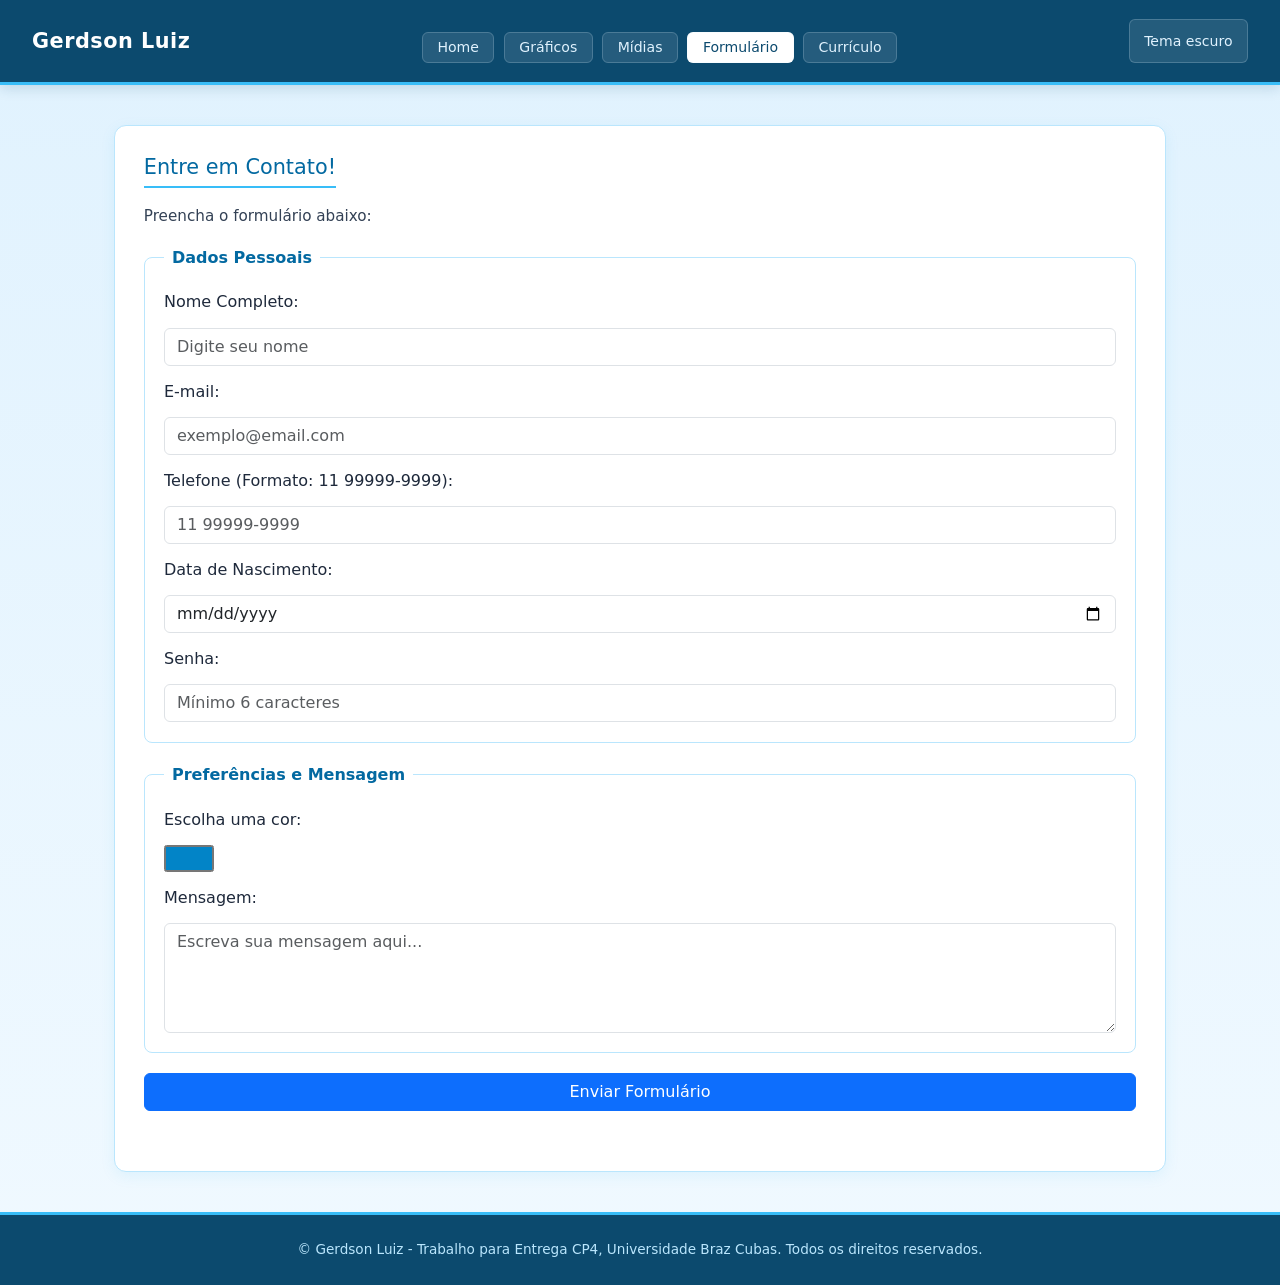
<file: formulario.html>
<!DOCTYPE html>
<html lang="pt-BR">

<head>
    <meta charset="UTF-8">
    <meta name="viewport" content="width=device-width, initial-scale=1.0">
    <title>Formulario - Gerdson Luiz</title>
    <link href="https://cdn.jsdelivr.net/npm/bootstrap@5.3.3/dist/css/bootstrap.min.css" rel="stylesheet">
    <link rel="stylesheet" href="css/estilos.css">
</head>

<body>
    <a class="pular-link" href="#conteudo">Pular para o conteúdo</a>

    <header>
        <h1>Gerdson Luiz</h1>
        <nav aria-label="Menu principal">
            <ul>
                <li><a href="index.html">Home</a></li>
                <li><a href="graficos.html">Gráficos</a></li>
                <li><a href="multimidia.html">Mídias</a></li>
                <li><a href="formulario.html" aria-current="page">Formulário</a></li>
                <li><a href="curriculo.html">Currículo</a></li>
            </ul>
        </nav>
        <button type="button" id="btn-tema" class="btn-tema">Tema escuro</button>
    </header>

    <main id="conteudo">
        <section>
            <article>
                <h2>Entre em Contato!</h2>
                <p>Preencha o formulário abaixo:</p>

                <form id="form-contato" action="#" method="POST" novalidate style="display: flex; flex-direction: column; gap: 1.2rem; margin-top: 1rem;">
                    <fieldset style="border: 1px solid #bae6fd; border-radius: 8px; padding: 1.2rem; display: flex; flex-direction: column; gap: 0.8rem;">
                        <legend>Dados Pessoais</legend>
                        
                        <label for="nome">Nome Completo:</label>
                        <input class="form-control" type="text" id="nome" name="nome" required placeholder="Digite seu nome">

                        <label for="email">E-mail:</label>
                        <input class="form-control" type="email" id="email" name="email" required placeholder="exemplo@email.com">

                        <label for="tel">Telefone (Formato: 11 99999-9999):</label>
                        <input class="form-control" type="tel" id="tel" name="tel" pattern="[0-9]{2} [0-9]{5}-[0-9]{4}" placeholder="11 99999-9999">

                        <label for="nasc">Data de Nascimento:</label>
                        <input class="form-control" type="date" id="nasc" name="nasc">

                        <label for="password">Senha:</label>
                        <input class="form-control" type="password" id="password" name="password" required minlength="6" placeholder="Mínimo 6 caracteres">
                    </fieldset>

                    <fieldset style="border: 1px solid #bae6fd; border-radius: 8px; padding: 1.2rem; display: flex; flex-direction: column; gap: 0.8rem;">
                        <legend>Preferências e Mensagem</legend>

                        <label for="cor">Escolha uma cor:</label>
                        <input type="color" id="cor" name="cor" value="#0284c7">

                        <label for="mensagem">Mensagem:</label>
                        <textarea class="form-control" id="mensagem" name="mensagem" rows="4" placeholder="Escreva sua mensagem aqui..."></textarea>
                    </fieldset>

                    <button type="submit" class="btn btn-primary">Enviar Formulário</button>

                    <p id="mensagem-form" role="alert"></p>
                </form>
            </article>
        </section>
    </main>

    <footer>
        <p>&copy; Gerdson Luiz - Trabalho para Entrega CP4, Universidade Braz Cubas. Todos os direitos reservados.</p>
    </footer>
    <script src="js/scripts.js"></script>
</body>

</html>
</file>
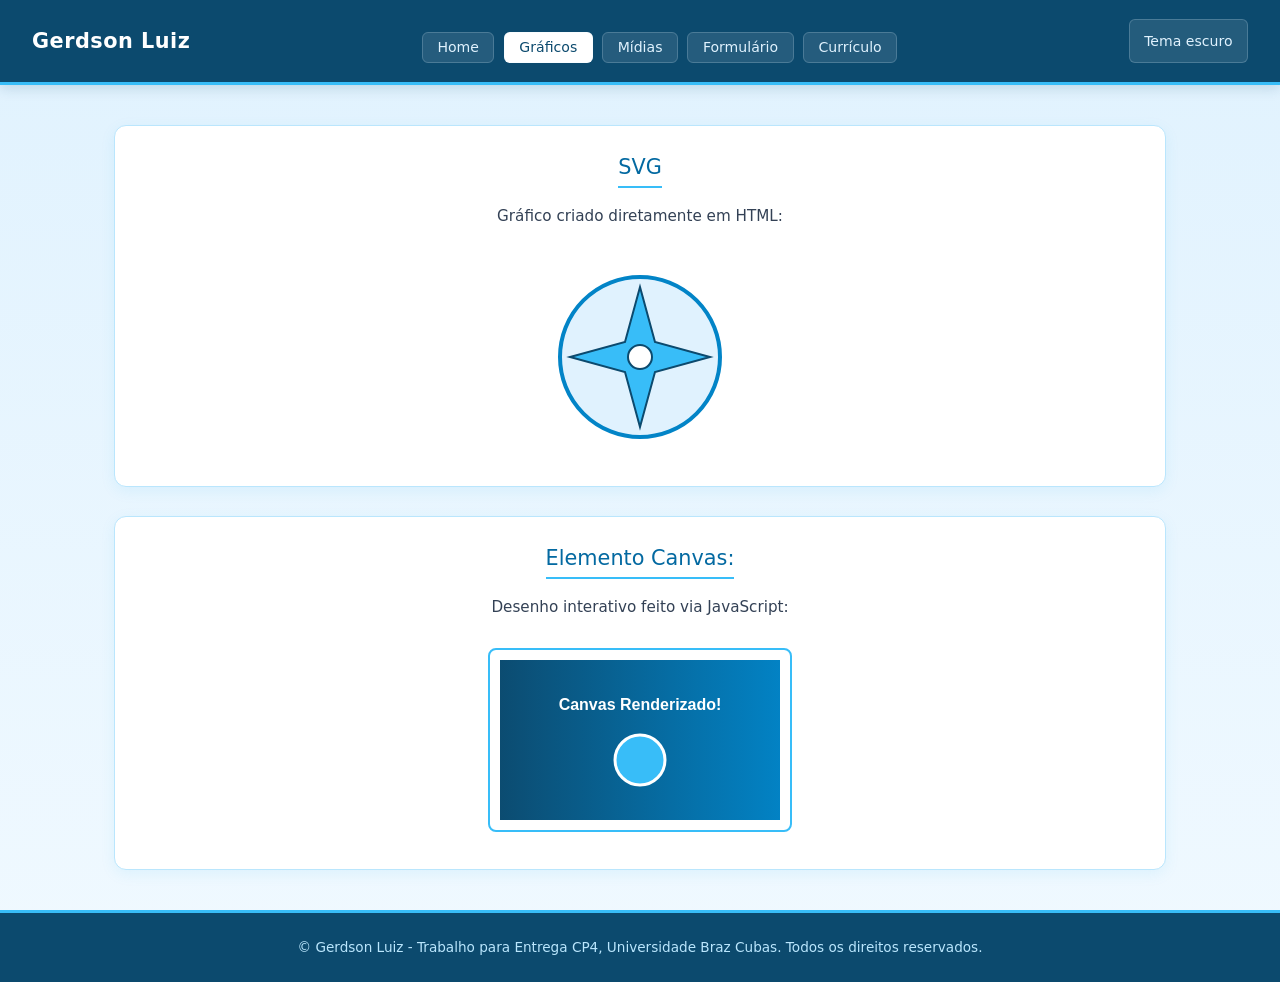
<file: graficos.html>
<!DOCTYPE html>
<html lang="pt-BR">

<head>
    <meta charset="UTF-8">
    <meta name="viewport" content="width=device-width, initial-scale=1.0">
    <title>Gráficos - Gerdson Luiz</title>
    <link href="https://cdn.jsdelivr.net/npm/bootstrap@5.3.3/dist/css/bootstrap.min.css" rel="stylesheet">
    <link rel="stylesheet" href="css/estilos.css">
</head>

<body>
    <a class="pular-link" href="#conteudo">Pular para o conteúdo</a>

    <header>
        <h1>Gerdson Luiz</h1>
        <nav aria-label="Menu principal">
            <ul>
                <li><a href="index.html">Home</a></li>
                <li><a href="graficos.html" aria-current="page">Gráficos</a></li>
                <li><a href="multimidia.html">Mídias</a></li>
                <li><a href="formulario.html">Formulário</a></li>
                <li><a href="curriculo.html">Currículo</a></li>
            </ul>
        </nav>
        <button type="button" id="btn-tema" class="btn-tema">Tema escuro</button>
    </header>

    <main id="conteudo">
        <section>
            <article style="text-align: center;">
                <h2>SVG</h2>
                <p>Gráfico criado diretamente em HTML:</p>


                <svg role="img" aria-label="Estrela azul de oito pontas dentro de um círculo" width="200" height="200" viewBox="0 0 200 200" style="margin-top: 1rem;">

                    <circle cx="100" cy="100" r="80" fill="#e0f2fe" stroke="#0284c7" stroke-width="4" />

                    <polygon points="100,30 115,85 170,100 115,115 100,170 85,115 30,100 85,85" fill="#38bdf8"
                        stroke="#0c4a6e" stroke-width="2" />

                    <circle cx="100" cy="100" r="12" fill="#ffffff" stroke="#0c4a6e" stroke-width="2" />
                </svg>
            </article>
        </section>

        <section style="grid-column: 1 / -1;">
            <article style="text-align: center;">
                <h2>Elemento Canvas:</h2>
                <p>Desenho interativo feito via JavaScript:</p>
                <canvas id="meuCanvas" role="img" aria-label="Retângulo azul com o texto Canvas Renderizado! e um círculo azul-claro" width="300" height="180"
                    style="border: 2px solid #38bdf8; border-radius: 8px; margin-top: 1rem; background-color: #ffffff;"></canvas>
            </article>
        </section>
    </main>

    <footer>
        <p>&copy; Gerdson Luiz - Trabalho para Entrega CP4, Universidade Braz Cubas. Todos os direitos reservados.</p>
    </footer>
    <script src="js/scripts.js"></script>
</body>

</html>
</file>
<file: css/estilos.css>
* {
    margin: 0;
    padding: 0;
    box-sizing: border-box;
}

img, video, iframe, canvas {
    max-width: 100%;
    height: auto;
}

body {
    font-family: 'Segoe UI', system-ui, sans-serif;
    background: linear-gradient(180deg, #e0f2fe 0%, #f0f9ff 100%);
    color: #1e293b;
    line-height: 1.6;
    display: flex;
    flex-direction: column;
    min-height: 100vh;
}

header {
    background-color: #0c4a6e; 
    border-bottom: 3px solid #38bdf8; 
    padding: 1.2rem 2rem;
    display: flex;
    justify-content: space-between;
    align-items: center;
    flex-wrap: wrap;
    gap: 1rem;
    box-shadow: 0 4px 12px rgba(12, 74, 110, 0.15);
}

header h1 {
    margin-bottom: 0;
    font-size: 1.3rem;
    font-weight: 700;
    color: #ffffff;
    letter-spacing: 0.5px;
}

nav ul {
    display: flex;
    list-style: none;
    gap: 0.6rem;
    flex-wrap: wrap;
}

nav a {
    color: #e0f2fe;
    text-decoration: none;
    padding: 0.4rem 0.9rem;
    border-radius: 6px;
    font-size: 0.88rem;
    font-weight: 500;
    transition: all 0.3s ease;
    background-color: rgba(255, 255, 255, 0.1);
    border: 1px solid rgba(224, 242, 254, 0.2);
}

nav a:hover {
    color: #0c4a6e;
    background-color: #ffffff;
    border-color: #ffffff;
    box-shadow: 0 0 10px rgba(56, 189, 248, 0.5);
}


main {
    flex: 1;
    max-width: 1100px;
    width: 100%;
    margin: 2.5rem auto;
    padding: 0 1.5rem;
    display: grid;
    grid-template-columns: 1fr;
    gap: 1.8rem;
}

.perfil {
    display: flex;
    flex-direction: column;
    align-items: center;
    text-align: center;
    gap: 1rem;
}

.tabela-wrap {
    width: 100%;
    overflow-x: auto;
}

@media (min-width: 768px) {
    main {
        grid-template-columns: repeat(2, 1fr);
    }

    main > section:first-child {
        grid-column: 1 / -1;
    }

    .perfil {
        flex-direction: row;
        text-align: left;
    }
}

section {
    background-color: #ffffff;
    border: 1px solid #bae6fd;
    border-radius: 12px;
    padding: 1.8rem;
    box-shadow: 0 4px 15px rgba(14, 165, 233, 0.08);
    transition: all 0.3s ease;
}

section:hover {
    border-color: #0284c7;
    box-shadow: 0 6px 20px rgba(14, 165, 233, 0.2);
    transform: translateY(-2px);
}

main h2 {
    color: #0369a1;
    font-size: 1.3rem;
    margin-bottom: 1rem;
    padding-bottom: 0.4rem;
    border-bottom: 2px solid #38bdf8;
    display: inline-block;
}

main p {
    color: #334155;
    margin-bottom: 0.8rem;
    font-size: 0.95rem;
}

ul {
    list-style: none;
    margin-top: 0.8rem;
}

main section ul li {
    position: relative;
    padding-left: 1.4rem;
    margin-bottom: 0.4rem;
    color: #475569;
    font-size: 0.92rem;
}

main section ul li::before {
    content: "≈"; 
    position: absolute;
    left: 0;
    color: #0284c7;
    font-weight: bold;
}


footer {
    background-color: #0c4a6e;
    border-top: 3px solid #38bdf8;
    color: #bae6fd;
    text-align: center;
    padding: 1.5rem;
    font-size: 0.85rem;
    margin-top: auto;
}
/* ===== CP3: botão de tema e mensagens do formulário ===== */
.btn-tema {
    background-color: rgba(255, 255, 255, 0.1);
    color: #e0f2fe;
    border: 1px solid rgba(224, 242, 254, 0.2);
    border-radius: 6px;
    padding: 0.6rem 0.9rem;
    font-size: 0.88rem;
    cursor: pointer;
}

.btn-tema:hover {
    background-color: #ffffff;
    color: #0c4a6e;
}


/* ===== CP3: tema escuro ===== */
body.escuro {
    background: #0f172a;
    color: #e2e8f0;
}

body.escuro section {
    background-color: #1e293b;
    border-color: #334155;
}

body.escuro main h2 {
    color: #38bdf8;
}

body.escuro main p,
body.escuro main section ul li,
body.escuro table {
    color: #cbd5e1;
}

/* ===== CP4: ajustes por causa do Bootstrap ===== */
ul {
    padding: 0;
    margin-bottom: 0;
}

p {
    margin-bottom: 0;
}

legend {
    float: none;
    width: auto;
    font-size: 1rem;
    font-weight: bold;
    color: #0369a1;
    padding: 0 0.5rem;
    margin-bottom: 0;
}

table, th, td {
    border: 1px solid #94a3b8;
}

th, td {
    padding: 0.4rem 0.6rem;
    text-align: left;
}

/* ===== CP4: acessibilidade ===== */
.pular-link {
    position: absolute;
    left: -999px;
    top: 0;
    z-index: 10;
    background-color: #ffffff;
    color: #0c4a6e;
    padding: 0.6rem 1rem;
    border-radius: 6px;
}

.pular-link:focus {
    left: 0.5rem;
    top: 0.5rem;
}

:focus-visible {
    outline: 3px solid #0284c7;
    outline-offset: 2px;
}

header :focus-visible {
    outline-color: #facc15;
}

nav a[aria-current="page"] {
    background-color: #ffffff;
    color: #0c4a6e;
}

main a {
    color: #0369a1;
}

body.escuro main a {
    color: #7dd3fc;
}

body.escuro legend {
    color: #7dd3fc;
}

body.escuro th,
body.escuro td {
    color: #cbd5e1;
}
</file>
